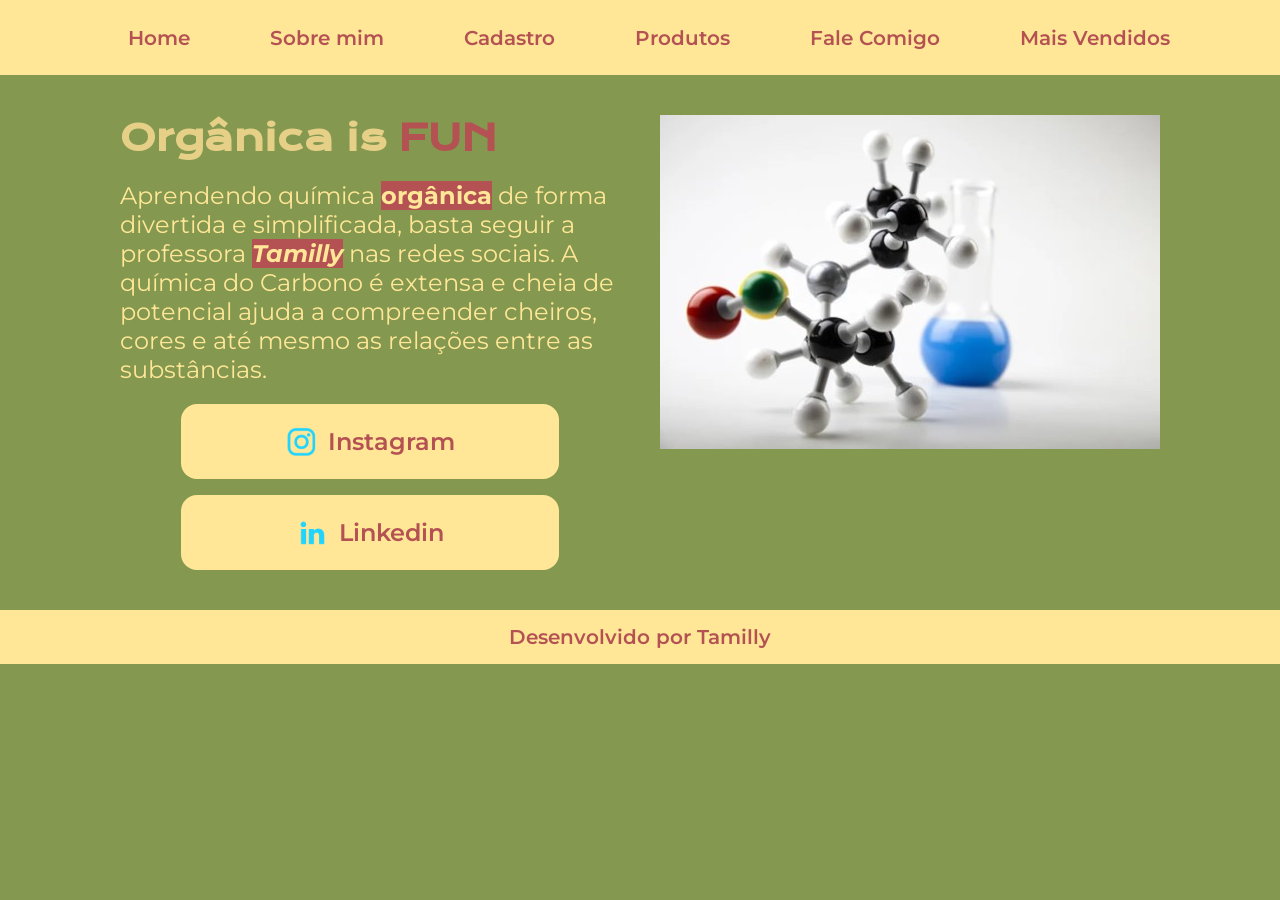
<file: index.html>
<!DOCTYPE html>
<html lang="en">
<head>
    <meta charset="UTF-8">
    <meta name="viewport" content="width=device-width, initial-scale=1.0">
    <title>Minha Página Pessoal</title>
    <link rel="stylesheet" href="style.css">
</head>
<body>
<header>
    <section class="cabecalho">
        <nav class="cabecalho_menu">
            <a class="cabecalho_menu_link" href="/index.html">Home   </a>
            <a class="cabecalho_menu_link" href="/Pages/sobremim.html">Sobre mim     </a>
            <a class="cabecalho_menu_link" href="/Pages/Cadastro.html">Cadastro    </a>
            <a class="cabecalho_menu_link" href="/Pages/produtos.html">Produtos    </a>
            <a class="cabecalho_menu_link" href="/Pages/falecomigo.html">Fale Comigo   </a>
            <a class="cabecalho_menu_link" href="/Pages/maisvendidos.html">Mais Vendidos  </a>
        </nav>
        </section>
    
</header>
    <main class="apresentacao">

    <section class="apresentacao_conteudo">

            <h1 class="apresentacao_conteudo_titulo">Orgânica is <strong class="titulo_destaque">FUN</strong></h1>
            
            <p class="apresentacao_conteudo_texto">Aprendendo química <strong class="texto_destaque">orgânica</strong> de forma divertida e simplificada, 
            basta seguir a professora <strong class="texto_destaque"><i>Tamilly</i></strong> nas redes sociais. A química do Carbono é extensa e cheia de potencial
            ajuda a compreender cheiros, cores e até mesmo as relações entre as substâncias. </p>
                        
            <div class="apresentacao_links"> 
            <a class="apresentacao_links_link" href="https://www.instagram.com/tamillyoliveira">  
              <img src="Assets/instagram.png">  
              Instagram
            </a>
            <a class="apresentacao_links_link" href="https://www.linkedin.com/tamillyoliveira">  
                <img src="Assets/linkedin.png">
                Linkedin
            </a>


            </div>

        </section>
        <section class="apresentacao_imagem">
            <img src="Imagens/imagem.jpg" alt="foto de um anel aromatico"> 
        </section>
    </main>

<footer>
    <section class="rodape">
        Desenvolvido por Tamilly
    </section>
</footer>


<!-- para comentários ctrl+; -->
 <!-- SECTION N FAZ DENTRO DE SECTION, MAS DIV FAZ DENTRO DE DIV -->

</body>
</html>
</file>
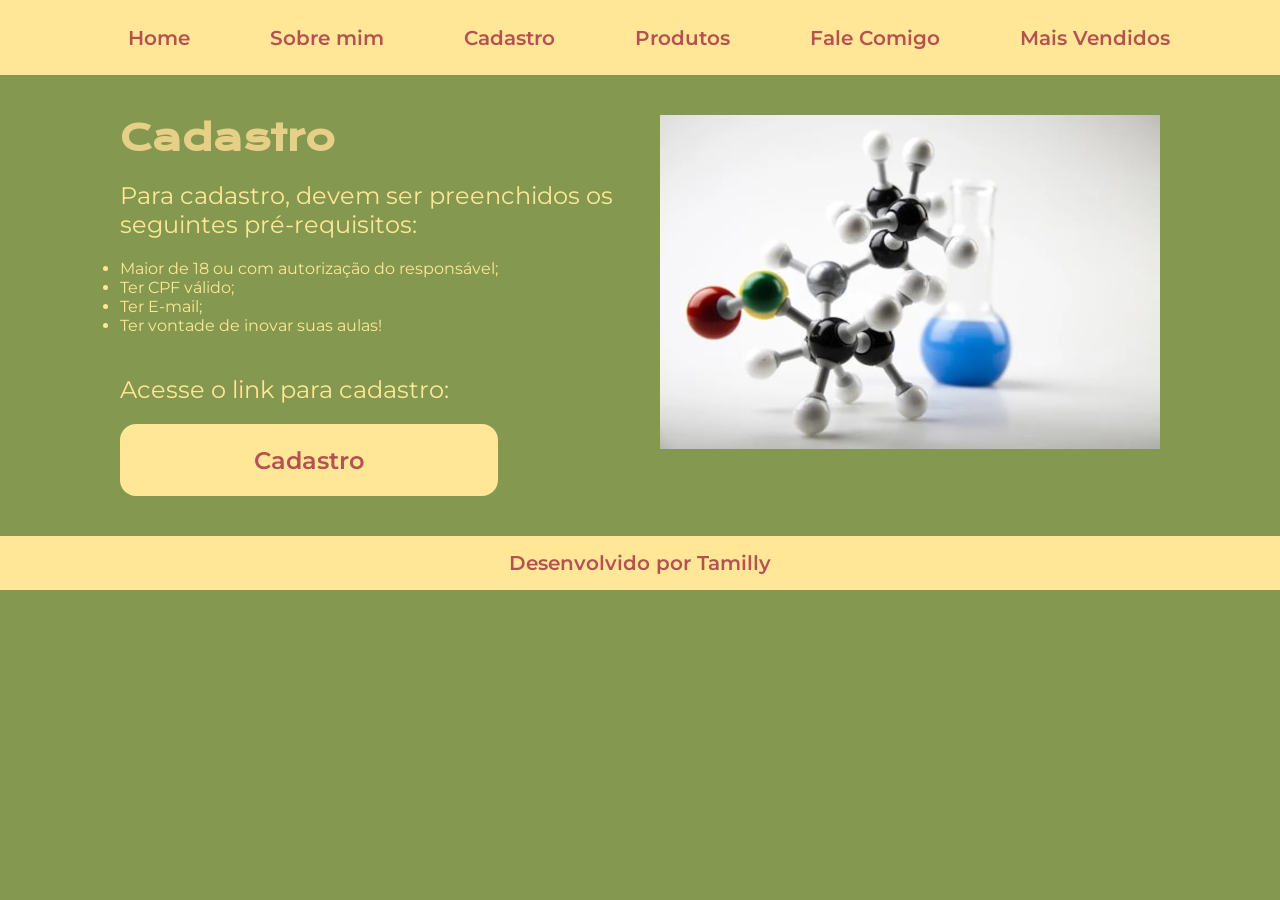
<file: Cadastro.html>
<!DOCTYPE html>
<html lang="en">
<head>
    <meta charset="UTF-8">
    <meta name="viewport" content="width=device-width, initial-scale=1.0">
    <title>Minha Página Pessoal</title>
    <link rel="stylesheet" href="style.css">
</head>
<body>
<header>
    <section class="cabecalho">
        <nav class="cabecalho_menu">
            <a class="cabecalho_menu_link" href="index.html">Home   </a>
            <a class="cabecalho_menu_link" href="sobremim.html">Sobre mim     </a>
            <a class="cabecalho_menu_link" href="cadastro.html">Cadastro    </a>
            <a class="cabecalho_menu_link" href="produtos.html">Produtos    </a>
            <a class="cabecalho_menu_link" href="falecomigo.html">Fale Comigo   </a>
            <a class="cabecalho_menu_link" href="maisvendidos.html">Mais Vendidos  </a>
        </nav>
        </section>
    
</header>
    <main class="apresentacao">

<section class="apresentacao_conteudo">

<h1 class="apresentacao_conteudo_titulo">Cadastro</h1>

<p class="apresentacao_conteudo_texto">Para cadastro, devem ser preenchidos os seguintes pré-requisitos:
<ul>
<li>Maior de 18 ou com autorização do responsável;</li>
<li>Ter CPF válido;</li>
<li>Ter E-mail;</li>
<li>Ter vontade de inovar suas aulas! </li>
</ul>
</p>
<p class="apresentacao_conteudo_texto">Acesse o link para cadastro:</p>
<a class="apresentacao_links_link" href="formulario.html"> Cadastro  </a>
</section>
<section class="apresentacao_imagem">
<img src="Imagens/imagem.jpg" alt="foto de um anel aromatico"> 
    
</section>
    </main>

<footer>
    <section class="rodape">
        Desenvolvido por Tamilly
    </section>
</footer>

<!-- para comentários ctrl+; -->
 <!-- SECTION N FAZ DENTRO DE SECTION, MAS DIV FAZ DENTRO DE DIV -->

</body>
</html>
</file>
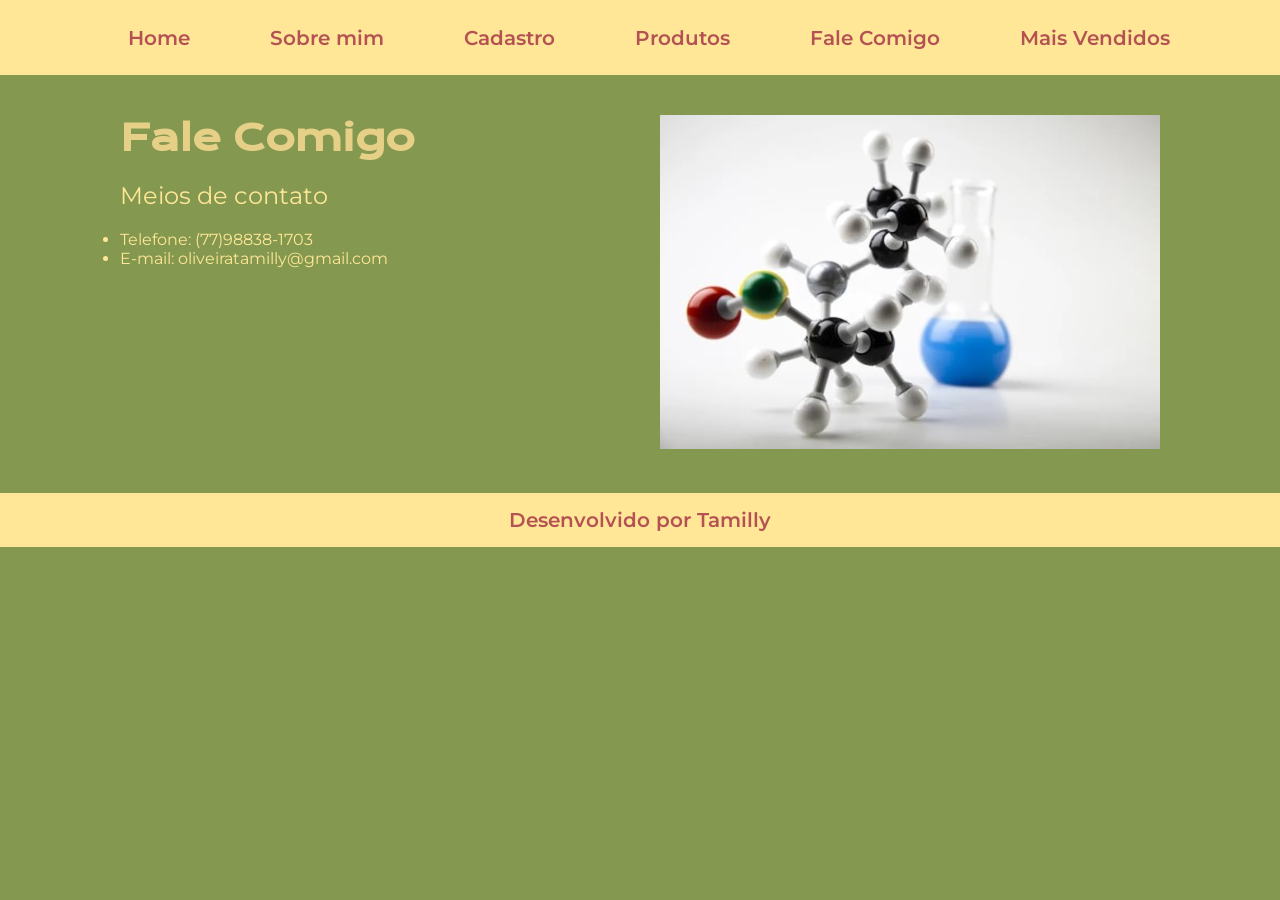
<file: falecomigo.html>
<!DOCTYPE html>
<html lang="en">
<head>
    <meta charset="UTF-8">
    <meta name="viewport" content="width=device-width, initial-scale=1.0">
    <title>Minha Página Pessoal</title>
    <link rel="stylesheet" href="style.css">
</head>
<body>
<header>
    <section class="cabecalho">
        <nav class="cabecalho_menu">
            <a class="cabecalho_menu_link" href="index.html">Home   </a>
            <a class="cabecalho_menu_link" href="sobremim.html">Sobre mim     </a>
            <a class="cabecalho_menu_link" href="cadastro.html">Cadastro    </a>
            <a class="cabecalho_menu_link" href="produtos.html">Produtos    </a>
            <a class="cabecalho_menu_link" href="falecomigo.html">Fale Comigo   </a>
            <a class="cabecalho_menu_link" href="maisvendidos.html">Mais Vendidos  </a>
        </nav>
        </section>
</header>
    <main class="apresentacao">

    <section class="apresentacao_conteudo">

            <h1 class="apresentacao_conteudo_titulo">Fale Comigo</h1>
            
            <p class="apresentacao_conteudo_texto">Meios de contato </p>
            <ul>
                <li>Telefone: (77)98838-1703</li>
                <li>E-mail: oliveiratamilly@gmail.com</li>
            </ul>
    
    
        </section>
        <section class="apresentacao_imagem">
            <img src="Imagens/imagem.jpg" alt="foto de um anel aromatico"> 
        </section>
    </main>

<footer>
    <section class="rodape">
        Desenvolvido por Tamilly
    </section>
</footer>

<!-- para comentários ctrl+; -->
 <!-- SECTION N FAZ DENTRO DE SECTION, MAS DIV FAZ DENTRO DE DIV -->

</body>
</html>
</file>
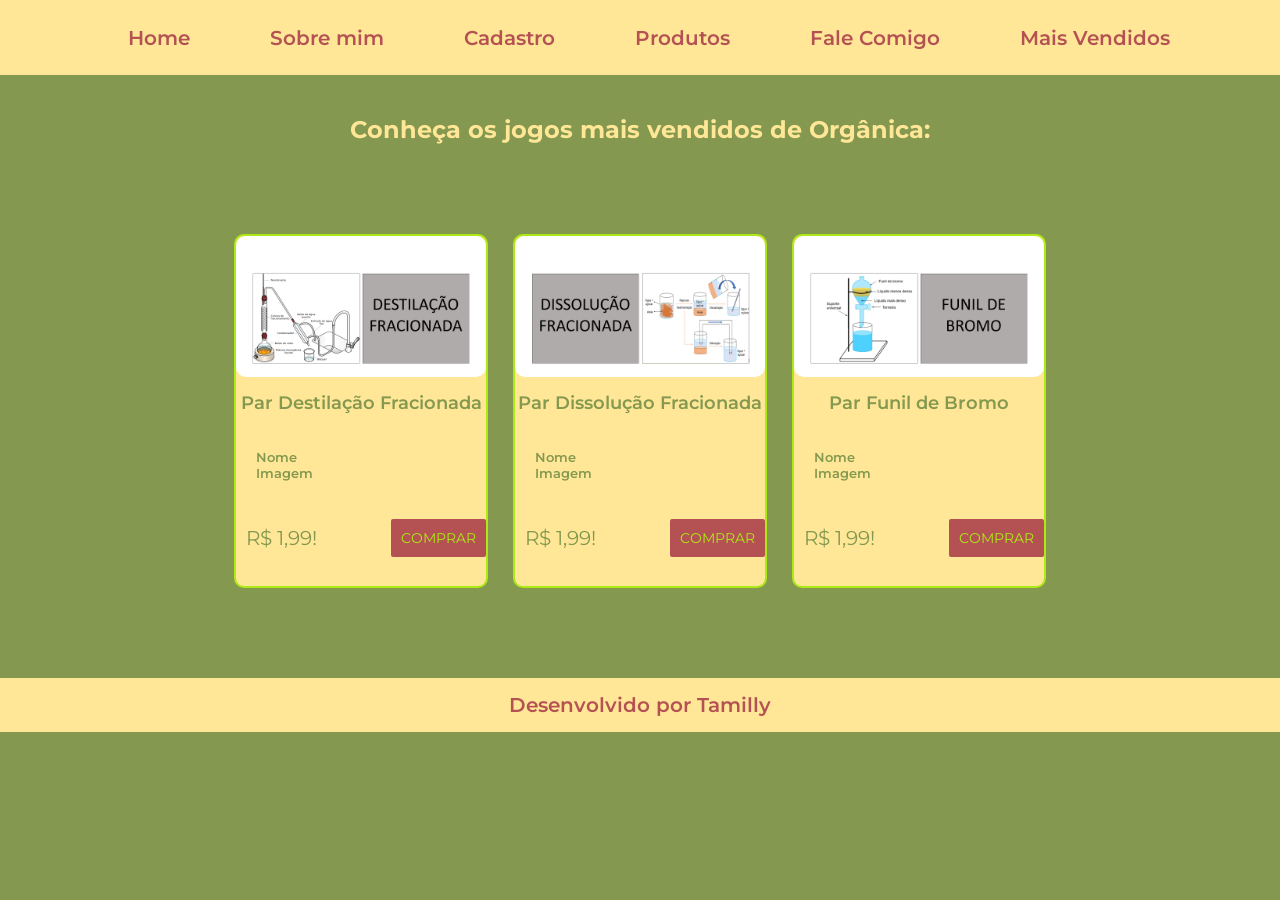
<file: maisvendidos.html>
<!DOCTYPE html>
<html lang="en">
<head>
    <meta charset="UTF-8">
    <meta name="viewport" content="width=device-width, initial-scale=1.0">
    <title>Minha Página Pessoal</title>
    <link rel="stylesheet" href="style.css">
</head>
<body>
<header>
    <section class="cabecalho">
        <nav class="cabecalho_menu">
            <a class="cabecalho_menu_link" href="index.html">Home   </a>
            <a class="cabecalho_menu_link" href="sobremim.html">Sobre mim     </a>
            <a class="cabecalho_menu_link" href="cadastro.html">Cadastro    </a>
            <a class="cabecalho_menu_link" href="produtos.html">Produtos    </a>
            <a class="cabecalho_menu_link" href="falecomigo.html">Fale Comigo   </a>
            <a class="cabecalho_menu_link" href="maisvendidos.html">Mais Vendidos  </a>
        </nav>
        </section>
</header>
    <main class="produtos">
<h1 class="produtos_titulo"> Conheça os jogos mais vendidos de Orgânica: </h1>

<div class="produtos_apresentacao">
    
    <section class="produto_par_maisvendidos"> 
    <img class="produtos_imagens" src="Imagens/Par (1).JPG" alt="Par4"> 
    <p class="produtos_texto_maisvendidos"> Par Destilação Fracionada         </p>
    <p class="produtos_lista_maisvendidos">Nome Imagem
</p>
    <div class="precoproduto">
    <p class="precoproduto_texto">R$ 1,99!</p>
    <p class="precoproduto_botao">COMPRAR</p> 
 </div>
</section>

    <section class="produto_par_maisvendidos"> 
    <img class="produtos_imagens" src="Imagens/Par (2).JPG" alt="Par4"> 
    <p class="produtos_texto_maisvendidos"> Par Dissolução Fracionada         </p>
    <p class="produtos_lista_maisvendidos">Nome Imagem
</p>
    <div class="precoproduto">
    <p class="precoproduto_texto">R$ 1,99!</p>
    <p class="precoproduto_botao">COMPRAR</p> 
 </div>
</section>

    <section class="produto_par_maisvendidos"> 
    <img class="produtos_imagens" src="Imagens/Par (3).JPG" alt="Par4"> 
    <p class="produtos_texto_maisvendidos"> Par Funil de Bromo         </p>
    <p class="produtos_lista_maisvendidos">Nome Imagem
</p>
    <div class="precoproduto">
    <p class="precoproduto_texto">R$ 1,99!</p>
    <p class="precoproduto_botao">COMPRAR</p> 
 </div>
</section>

    </div>
    </main>

<footer>
    <section class="rodape">
        Desenvolvido por Tamilly
    </section>
</footer>

<!-- para comentários ctrl+; -->
 <!-- SECTION N FAZ DENTRO DE SECTION, MAS DIV FAZ DENTRO DE DIV -->

</body>
</html>
</file>
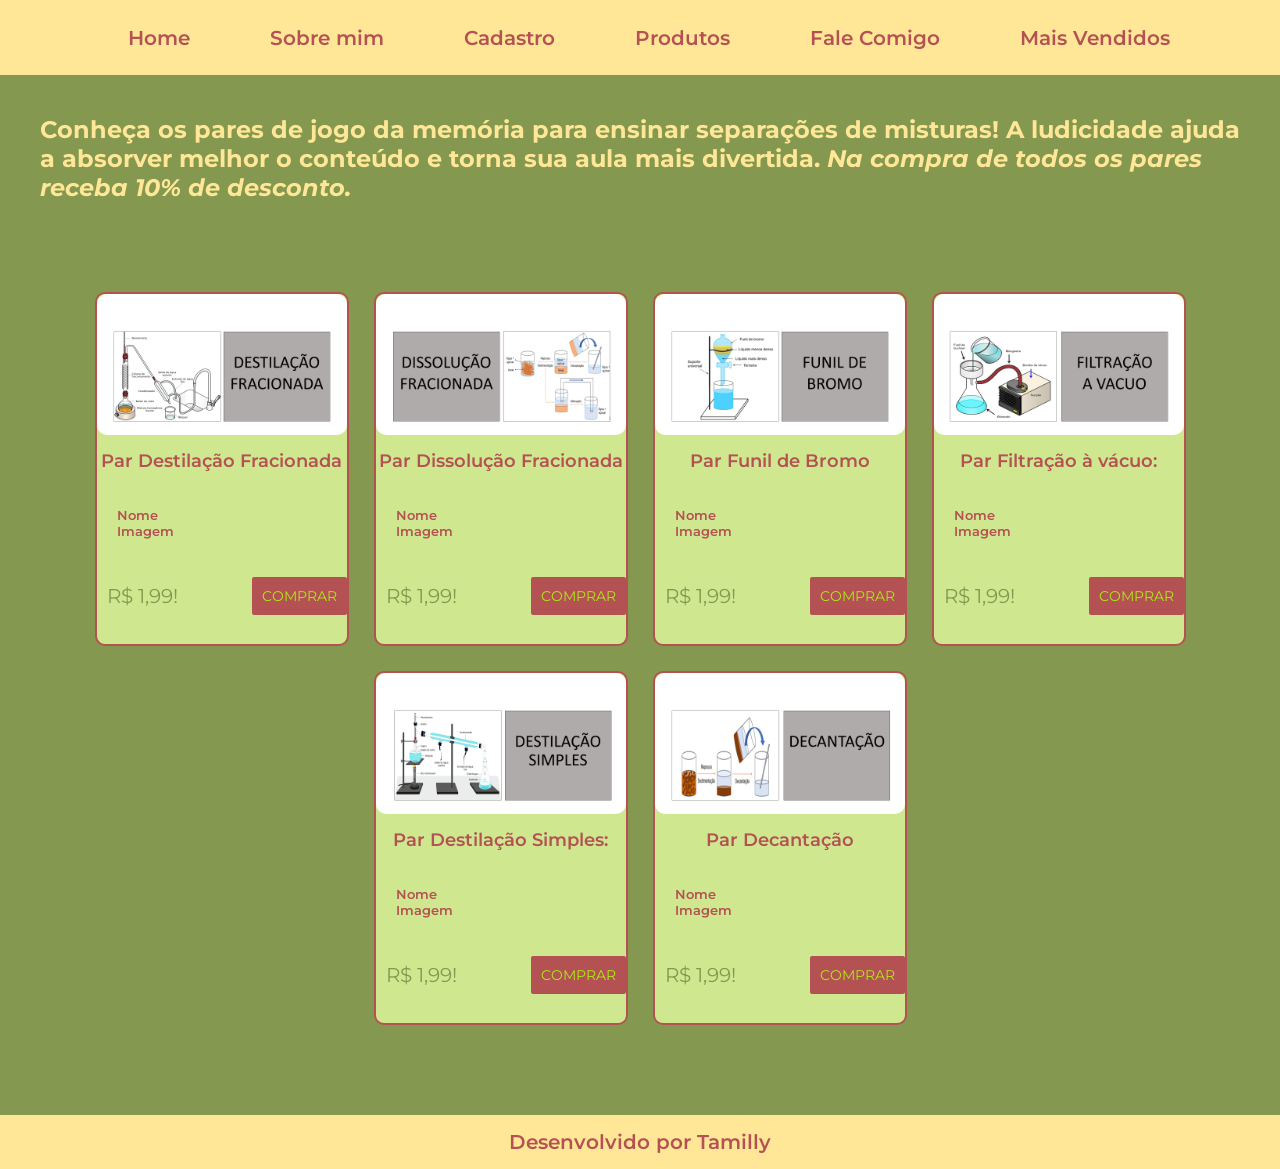
<file: produtos.html>
<!DOCTYPE html>
<html lang="en">
<head>
    <meta charset="UTF-8">
    <meta name="viewport" content="width=device-width, initial-scale=1.0">
    <title>Minha Página Pessoal</title>
    <link rel="stylesheet" href="style.css">
</head>
<body>
<header>
    <section class="cabecalho">
        <nav class="cabecalho_menu">
            <a class="cabecalho_menu_link" href="index.html">Home   </a>
            <a class="cabecalho_menu_link" href="sobremim.html">Sobre mim     </a>
            <a class="cabecalho_menu_link" href="cadastro.html">Cadastro    </a>
            <a class="cabecalho_menu_link" href="produtos.html">Produtos    </a>
            <a class="cabecalho_menu_link" href="falecomigo.html">Fale Comigo   </a>
            <a class="cabecalho_menu_link" href="maisvendidos.html">Mais Vendidos  </a>
        </nav>
        </section>
    
</header>
    <main class="produtos">
<h1 class="produtos_titulo"> Conheça os pares de jogo da memória para ensinar separações de misturas! 
    A ludicidade ajuda a absorver melhor o conteúdo e torna sua aula mais divertida. <i>Na compra de todos os pares receba 10% de desconto.</i>
</h1>
<div class="produtos_apresentacao">
    
    <section class="produto_par"> 
    <img class="produtos_imagens" src="Imagens/Par (1).JPG" alt="Par4"> 
    <p class="produtos_texto"> Par Destilação Fracionada         </p>
    <p class="produtos_lista">Nome Imagem
</p>
    <div class="precoproduto">
    <p class="precoproduto_texto">R$ 1,99!</p>
    <p class="precoproduto_botao">COMPRAR</p> 
 </div>
</section>

    <section class="produto_par"> 
    <img class="produtos_imagens" src="Imagens/Par (2).JPG" alt="Par4"> 
    <p class="produtos_texto"> Par Dissolução Fracionada         </p>
    <p class="produtos_lista">Nome Imagem
</p>
    <div class="precoproduto">
    <p class="precoproduto_texto">R$ 1,99!</p>
    <p class="precoproduto_botao">COMPRAR</p> 
 </div>
</section>

    <section class="produto_par"> 
    <img class="produtos_imagens" src="Imagens/Par (3).JPG" alt="Par4"> 
    <p class="produtos_texto"> Par Funil de Bromo         </p>
    <p class="produtos_lista">Nome Imagem
</p>
    <div class="precoproduto">
    <p class="precoproduto_texto">R$ 1,99!</p>
    <p class="precoproduto_botao">COMPRAR</p> 
 </div>
</section>

<section class="produto_par"> 
    <img class="produtos_imagens" src="Imagens/Par (4).JPG" alt="Par4"> 
    <p class="produtos_texto"> Par Filtração à vácuo:         </p>
    <p class="produtos_lista">Nome Imagem
    </p>
    <div class="precoproduto">
    <p class="precoproduto_texto">R$ 1,99!</p>
    <p class="precoproduto_botao">COMPRAR</p> 
</div>
</section>

<section class="produto_par"> 
    <img class="produtos_imagens" src="Imagens/Par (5).JPG" alt="Par4"> 
    <p class="produtos_texto"> Par Destilação Simples:         </p>
    <p class="produtos_lista">Nome Imagem
    </p>
    <div class="precoproduto">
    <p class="precoproduto_texto">R$ 1,99!</p>
    <p class="precoproduto_botao">COMPRAR</p> 
</div>
</section>

<section class="produto_par"> 
    <img class="produtos_imagens" src="Imagens/Par (6).JPG" alt="Par4"> 
    <p class="produtos_texto"> Par Decantação         </p>
    <p class="produtos_lista">Nome Imagem
    </p>
    <div class="precoproduto">
    <p class="precoproduto_texto">R$ 1,99!</p>
    <p class="precoproduto_botao">COMPRAR</p> 
</div>
</section>


</div>

    </main>

<footer>
    <section class="rodape">
        Desenvolvido por Tamilly
    </section>
</footer>

<!-- para comentários ctrl+; -->
 <!-- SECTION N FAZ DENTRO DE SECTION, MAS DIV FAZ DENTRO DE DIV -->

</body>
</html>
</file>
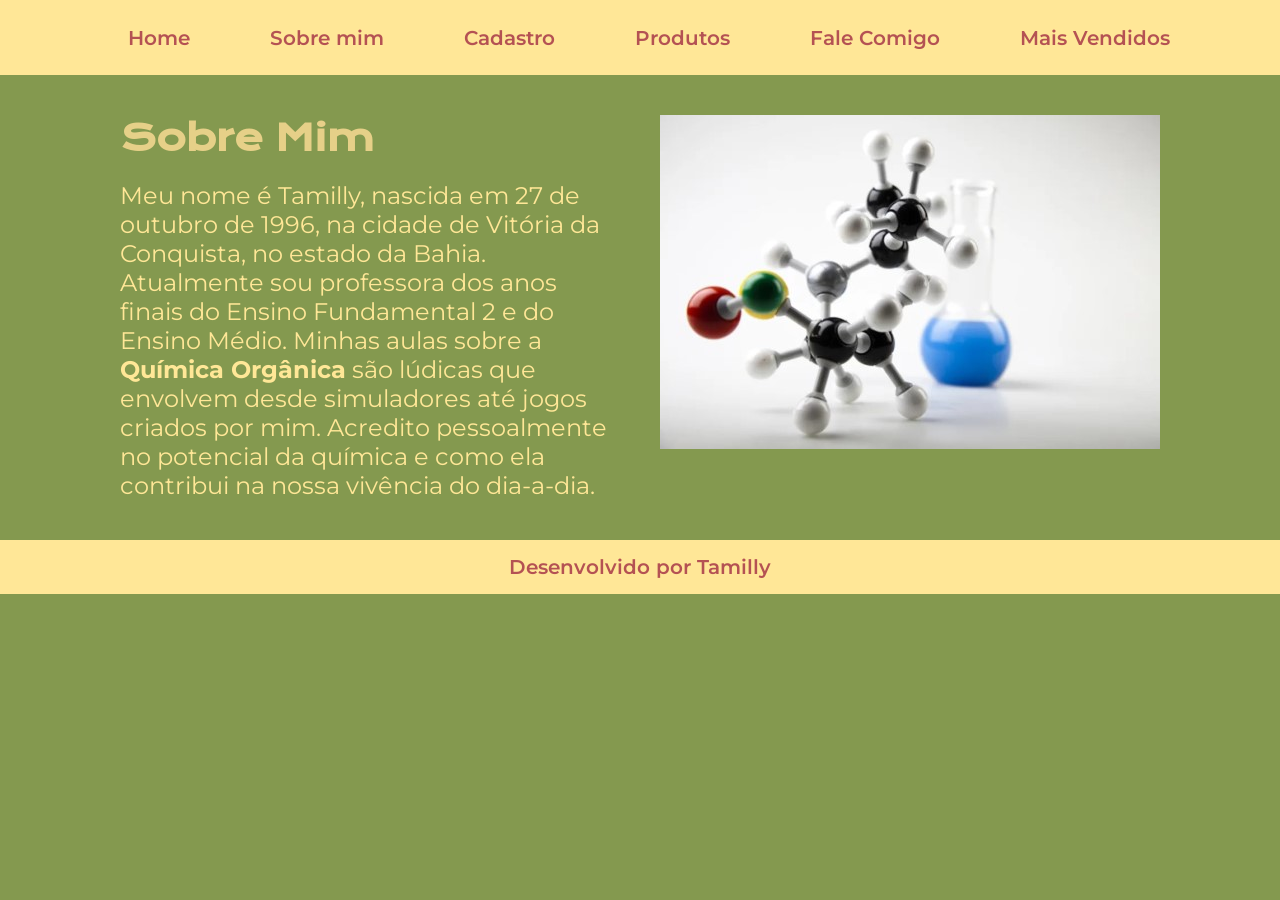
<file: sobremim.html>
<!DOCTYPE html>
<html lang="en">
<head>
    <meta charset="UTF-8">
    <meta name="viewport" content="width=device-width, initial-scale=1.0">
    <title>Minha Página Pessoal</title>
    <link rel="stylesheet" href="style.css">
</head>
<body>
<header>
    <section class="cabecalho">
        <nav class="cabecalho_menu">
            <a class="cabecalho_menu_link" href="index.html">Home   </a>
            <a class="cabecalho_menu_link" href="sobremim.html">Sobre mim     </a>
            <a class="cabecalho_menu_link" href="cadastro.html">Cadastro    </a>
            <a class="cabecalho_menu_link" href="produtos.html">Produtos    </a>
            <a class="cabecalho_menu_link" href="falecomigo.html">Fale Comigo   </a>
            <a class="cabecalho_menu_link" href="maisvendidos.html">Mais Vendidos  </a>
        </nav>
        </section>
</header>
    <main class="apresentacao">

    <section class="apresentacao_conteudo">

            <h1 class="apresentacao_conteudo_titulo">Sobre Mim</h1>
            
            <p class="apresentacao_conteudo_texto">Meu nome é Tamilly, nascida em 27 de outubro de 1996, na cidade 
 de Vitória da Conquista, no estado da Bahia. Atualmente sou professora dos anos finais do Ensino Fundamental 2 
 e do Ensino Médio. Minhas aulas sobre a <B>Química Orgânica</B> são lúdicas que envolvem desde simuladores até jogos
 criados por mim. Acredito pessoalmente no potencial da química e como ela contribui na nossa vivência do dia-a-dia. </p>
    
    
        </section>
        <section class="apresentacao_imagem">
            <img src="Imagens/imagem.jpg" alt="foto de um anel aromatico"> 
        </section>
    </main>

<footer>
    <section class="rodape">
        Desenvolvido por Tamilly
    </section>
</footer>

<!-- para comentários ctrl+; -->
 <!-- SECTION N FAZ DENTRO DE SECTION, MAS DIV FAZ DENTRO DE DIV -->

</body>
</html>
</file>
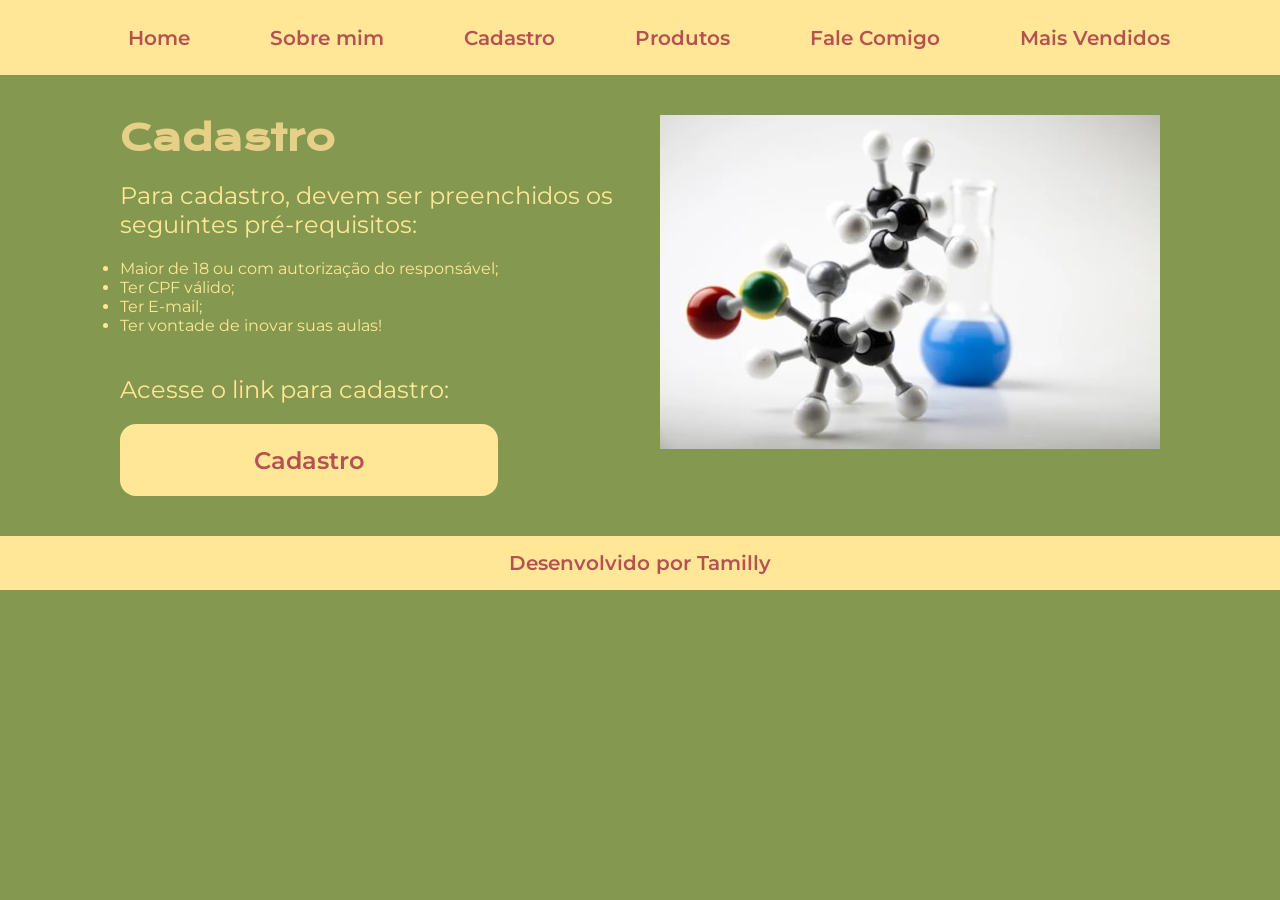
<file: Pages/Cadastro.html>
<!DOCTYPE html>
<html lang="en">
<head>
    <meta charset="UTF-8">
    <meta name="viewport" content="width=device-width, initial-scale=1.0">
    <title>Minha Página Pessoal</title>
    <link rel="stylesheet" href="/style.css">
</head>
<body>
<header>
    <section class="cabecalho">
        <nav class="cabecalho_menu">
            <a class="cabecalho_menu_link" href="/index.html">Home   </a>
            <a class="cabecalho_menu_link" href="/Pages/sobremim.html">Sobre mim     </a>
            <a class="cabecalho_menu_link" href="/Pages/Cadastro.html">Cadastro    </a>
            <a class="cabecalho_menu_link" href="/Pages/produtos.html">Produtos    </a>
            <a class="cabecalho_menu_link" href="/Pages/falecomigo.html">Fale Comigo   </a>
            <a class="cabecalho_menu_link" href="/Pages/maisvendidos.html">Mais Vendidos  </a>
        </nav>
        </section>
    
</header>
    <main class="apresentacao">

<section class="apresentacao_conteudo">

<h1 class="apresentacao_conteudo_titulo">Cadastro</h1>

<p class="apresentacao_conteudo_texto">Para cadastro, devem ser preenchidos os seguintes pré-requisitos:
<ul>
<li>Maior de 18 ou com autorização do responsável;</li>
<li>Ter CPF válido;</li>
<li>Ter E-mail;</li>
<li>Ter vontade de inovar suas aulas! </li>
</ul>
</p>
<p class="apresentacao_conteudo_texto">Acesse o link para cadastro:</p>
<a class="apresentacao_links_link" href="formulario.html"> Cadastro  </a>
</section>
<section class="apresentacao_imagem">
<img src="/Imagens/imagem.jpg" alt="foto de um anel aromatico"> 
    
</section>
    </main>

<footer>
    <section class="rodape">
        Desenvolvido por Tamilly
    </section>
</footer>

<!-- para comentários ctrl+; -->
 <!-- SECTION N FAZ DENTRO DE SECTION, MAS DIV FAZ DENTRO DE DIV -->

</body>
</html>
</file>
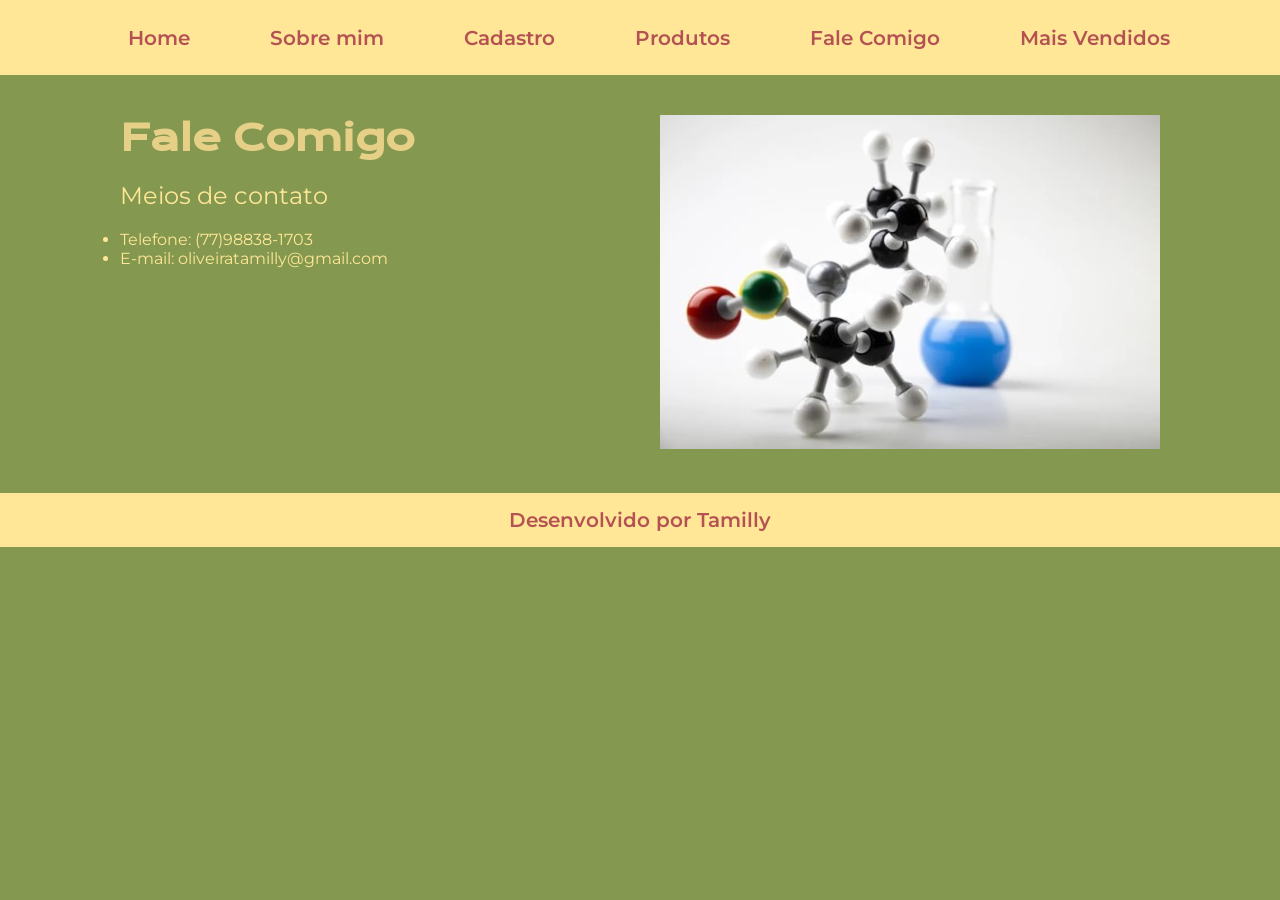
<file: Pages/falecomigo.html>
<!DOCTYPE html>
<html lang="en">
<head>
    <meta charset="UTF-8">
    <meta name="viewport" content="width=device-width, initial-scale=1.0">
    <title>Minha Página Pessoal</title>
    <link rel="stylesheet" href="/style.css">
</head>
<body>
<header>
    <section class="cabecalho">
        <nav class="cabecalho_menu">
            <a class="cabecalho_menu_link" href="/index.html">Home   </a>
            <a class="cabecalho_menu_link" href="/Pages/sobremim.html">Sobre mim     </a>
            <a class="cabecalho_menu_link" href="/Pages/Cadastro.html">Cadastro    </a>
            <a class="cabecalho_menu_link" href="/Pages/produtos.html">Produtos    </a>
            <a class="cabecalho_menu_link" href="/Pages/falecomigo.html">Fale Comigo   </a>
            <a class="cabecalho_menu_link" href="/Pages/maisvendidos.html">Mais Vendidos  </a>
        </nav>
        </section>
</header>
    <main class="apresentacao">

    <section class="apresentacao_conteudo">

            <h1 class="apresentacao_conteudo_titulo">Fale Comigo</h1>
            
            <p class="apresentacao_conteudo_texto">Meios de contato </p>
            <ul>
                <li>Telefone: (77)98838-1703</li>
                <li>E-mail: oliveiratamilly@gmail.com</li>
            </ul>
    
    
        </section>
        <section class="apresentacao_imagem">
            <img src="/Imagens/imagem.jpg" alt="foto de um anel aromatico"> 
        </section>
    </main>

<footer>
    <section class="rodape">
        Desenvolvido por Tamilly
    </section>
</footer>

<!-- para comentários ctrl+; -->
 <!-- SECTION N FAZ DENTRO DE SECTION, MAS DIV FAZ DENTRO DE DIV -->

</body>
</html>
</file>
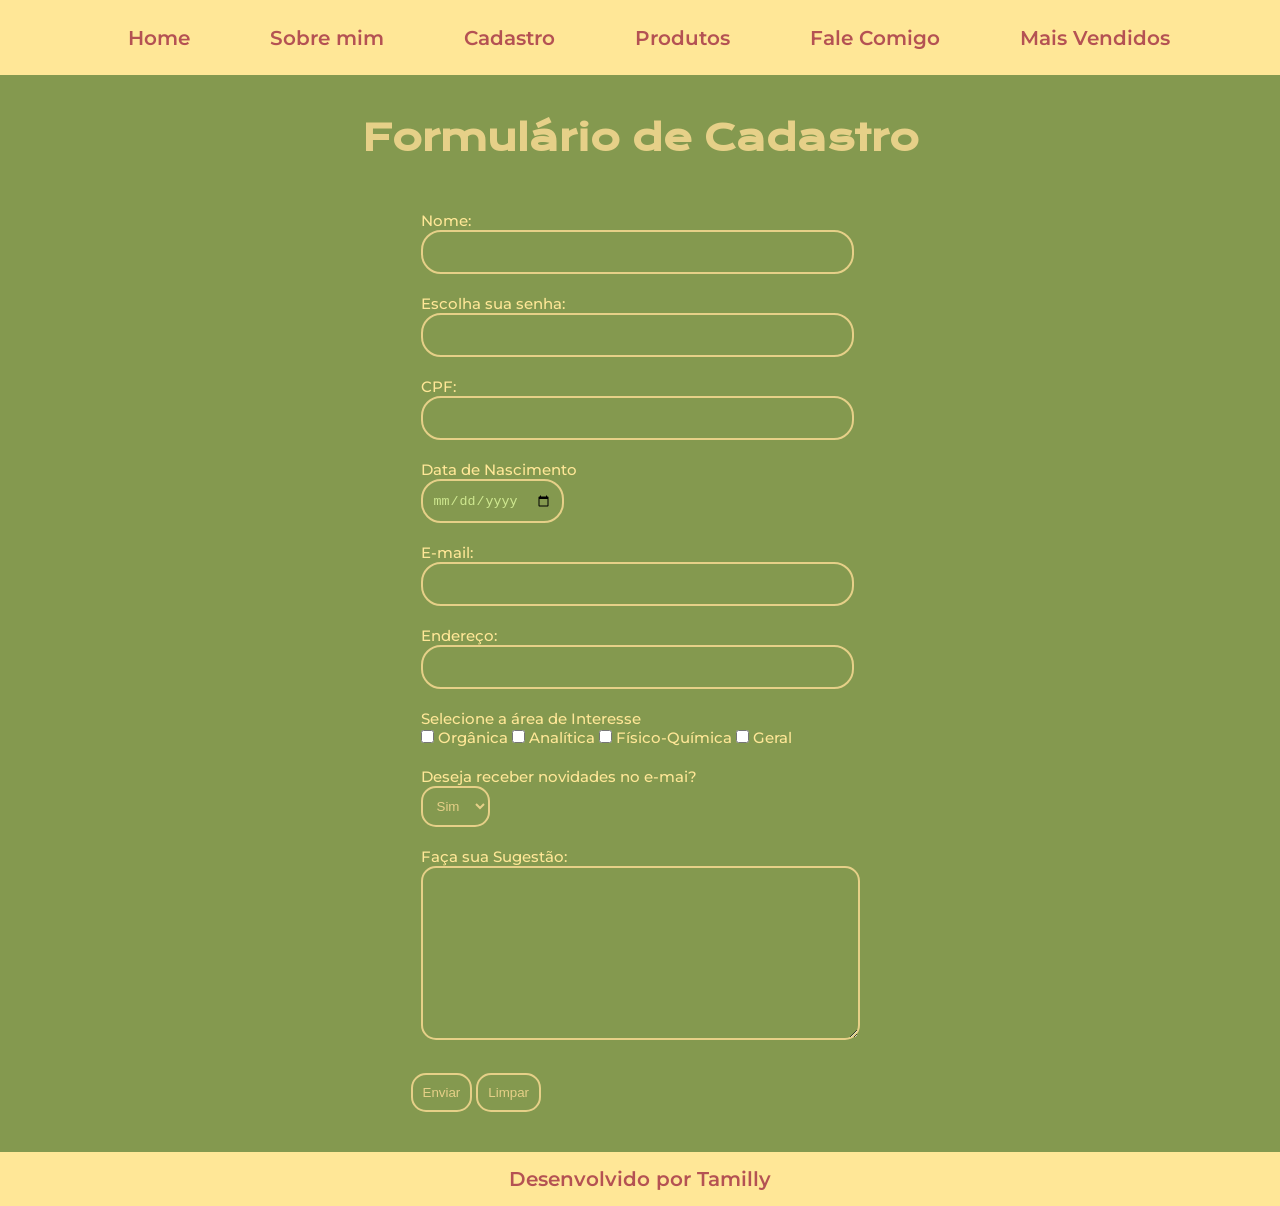
<file: Pages/formulario.html>
<!DOCTYPE html>
<html lang="en">
<head>
    <meta charset="UTF-8">
    <meta name="viewport" content="width=device-width, initial-scale=1.0">
    <title>Minha Página Pessoal</title>
    <link rel="stylesheet" href="/style.css">
</head>
<body>
<header>
    <section class="cabecalho">
        <nav class="cabecalho_menu">
            <a class="cabecalho_menu_link" href="/index.html">Home   </a>
            <a class="cabecalho_menu_link" href="/Pages/sobremim.html">Sobre mim     </a>
            <a class="cabecalho_menu_link" href="/Pages/Cadastro.html">Cadastro    </a>
            <a class="cabecalho_menu_link" href="/Pages/produtos.html">Produtos    </a>
            <a class="cabecalho_menu_link" href="/Pages/falecomigo.html">Fale Comigo   </a>
            <a class="cabecalho_menu_link" href="/Pages/maisvendidos.html">Mais Vendidos  </a>
        </nav>
        </section>
    
</header>
    <main class="formulario">
<h1 class="formulario_titulo"> Formulário de Cadastro </h1>
<div class="formulario_preencher"> 
<form action="GET">
    <fieldset class="formulario__campo"> 
    <label>Nome:</label><br>
    <input class="formulario_caixa" required type="text" name="txtNome" size="50"
    title="Digite seu nome" maxlength="50" minlength="3"> <br><span class="mensagem-erro"></span> </fieldset>

    <fieldset class="formulario__campo"> 
    <label>Escolha sua senha:</label><br>
    <input class="formulario_caixa" required type="password" name="txtSENHA" size="50"
    title="Digite sua Senha" minlength="6"><br><span class="mensagem-erro"></span>
    </fieldset>

    <fieldset class="formulario__campo"> 
    <label>CPF:</label><br>
    <input class="formulario_caixa" required type="txt" name="txtCPF" id="txtCPF" size="50"
    title="Digite seu CPF" maxlength="11" minlength="11"><br><span class="mensagem-erro"></span>
    </fieldset>

    <fieldset class="formulario__campo"> 
    <label>Data de Nascimento</label> <br>
    <input class="formulario_caixa" required type="date" name="txtDATA" maxlength="50"> <br><span class="mensagem-erro"></span>
    </fieldset>
    
    <fieldset class="formulario__campo"> 
    <label>E-mail:</label><br>
    <input class="formulario_caixa" required type="email" name="txtEmail" size="50"><br><span class="mensagem-erro"></span>
    </fieldset>

    <fieldset class="formulario__campo"> 
    <label>Endereço:</label><br>
    <input class="formulario_caixa" required type="text" name="txtEndereco" size="50"><br><span class="mensagem-erro"></span>
    </fieldset>

    <fieldset class="formulario__campo"> 
    <label>Selecione a área de Interesse</label><br>
    <input class="caixa_check" required type="checkbox" name="chkQuimica" value="org"> Orgânica
    <input class="caixa_check" required type="checkbox" name="chkQuimica" value="an"> Analítica
    <input class="caixa_check" required type="checkbox" name="chkQuimica" value="fq"> Físico-Química
    <input class="caixa_check" required type="checkbox" name="chkQuimica" value="ger"> Geral
    <br><span class="mensagem-erro"></span>
    </fieldset>
    

    <fieldset class="formulario__campo"> 
    <label>Deseja receber novidades no e-mai? </label><br>
    <select class="formulario_caixa2" required name="optSimenao">
        <option class="formulario_caixa2" value="Sim"> Sim </option>
        <option class="formulario_caixa2" value="Nao"> Não </option>
        </select><br><span class="mensagem-erro"></span>
        </fieldset>

    <fieldset class="formulario__campo"> 
    <label>Faça sua Sugestão:</label>    <br>
    <textarea class="formulario_caixa2" name="txtSUGESTAO" rows="10" cols="50"></textarea>    <br><br>
    </fieldset>

    <input class="formulario_botao" type="submit" value="Enviar">
    <input class="formulario_botao" type="reset" value="Limpar">
    <span class="mensagem-erro"></span>
    
</form>   
</div>


 </main>

<footer>
    <section class="rodape">
        Desenvolvido por Tamilly
    </section>
</footer>
<script src="/Js/script.js" type="module"></script>


</body>
</html>
</file>
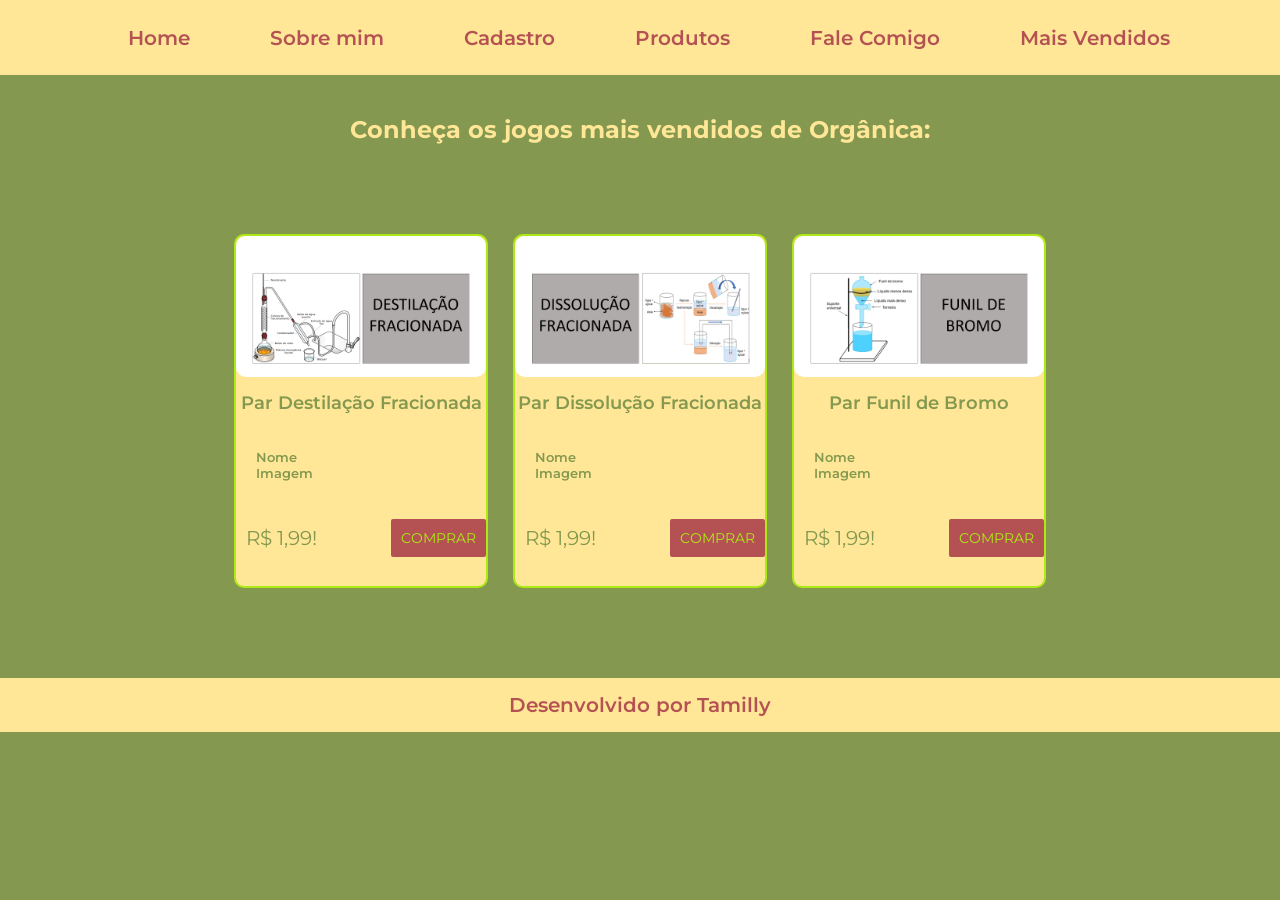
<file: Pages/maisvendidos.html>
<!DOCTYPE html>
<html lang="en">
<head>
    <meta charset="UTF-8">
    <meta name="viewport" content="width=device-width, initial-scale=1.0">
    <title>Minha Página Pessoal</title>
    <link rel="stylesheet" href="/style.css">
</head>
<body>
<header>
    <section class="cabecalho">
        <nav class="cabecalho_menu">
            <a class="cabecalho_menu_link" href="/index.html">Home   </a>
            <a class="cabecalho_menu_link" href="/Pages/sobremim.html">Sobre mim     </a>
            <a class="cabecalho_menu_link" href="/Pages/Cadastro.html">Cadastro    </a>
            <a class="cabecalho_menu_link" href="/Pages/produtos.html">Produtos    </a>
            <a class="cabecalho_menu_link" href="/Pages/falecomigo.html">Fale Comigo   </a>
            <a class="cabecalho_menu_link" href="/Pages/maisvendidos.html">Mais Vendidos  </a>
        </nav>
        </section>
</header>
    <main class="produtos">
<h1 class="produtos_titulo"> Conheça os jogos mais vendidos de Orgânica: </h1>

<div class="produtos_apresentacao">
    
    <section class="produto_par_maisvendidos"> 
    <img class="produtos_imagens" src="/Imagens/Par (1).JPG" alt="Par4"> 
    <p class="produtos_texto_maisvendidos"> Par Destilação Fracionada         </p>
    <p class="produtos_lista_maisvendidos">Nome Imagem
</p>
    <div class="precoproduto">
    <p class="precoproduto_texto">R$ 1,99!</p>
    <p class="precoproduto_botao">COMPRAR</p> 
 </div>
</section>

    <section class="produto_par_maisvendidos"> 
    <img class="produtos_imagens" src="/Imagens/Par (2).JPG" alt="Par4"> 
    <p class="produtos_texto_maisvendidos"> Par Dissolução Fracionada         </p>
    <p class="produtos_lista_maisvendidos">Nome Imagem
</p>
    <div class="precoproduto">
    <p class="precoproduto_texto">R$ 1,99!</p>
    <p class="precoproduto_botao">COMPRAR</p> 
 </div>
</section>

    <section class="produto_par_maisvendidos"> 
    <img class="produtos_imagens" src="/Imagens/Par (3).JPG" alt="Par4"> 
    <p class="produtos_texto_maisvendidos"> Par Funil de Bromo         </p>
    <p class="produtos_lista_maisvendidos">Nome Imagem
</p>
    <div class="precoproduto">
    <p class="precoproduto_texto">R$ 1,99!</p>
    <p class="precoproduto_botao">COMPRAR</p> 
 </div>
</section>

    </div>
    </main>

<footer>
    <section class="rodape">
        Desenvolvido por Tamilly
    </section>
</footer>

<!-- para comentários ctrl+; -->
 <!-- SECTION N FAZ DENTRO DE SECTION, MAS DIV FAZ DENTRO DE DIV -->

</body>
</html>
</file>
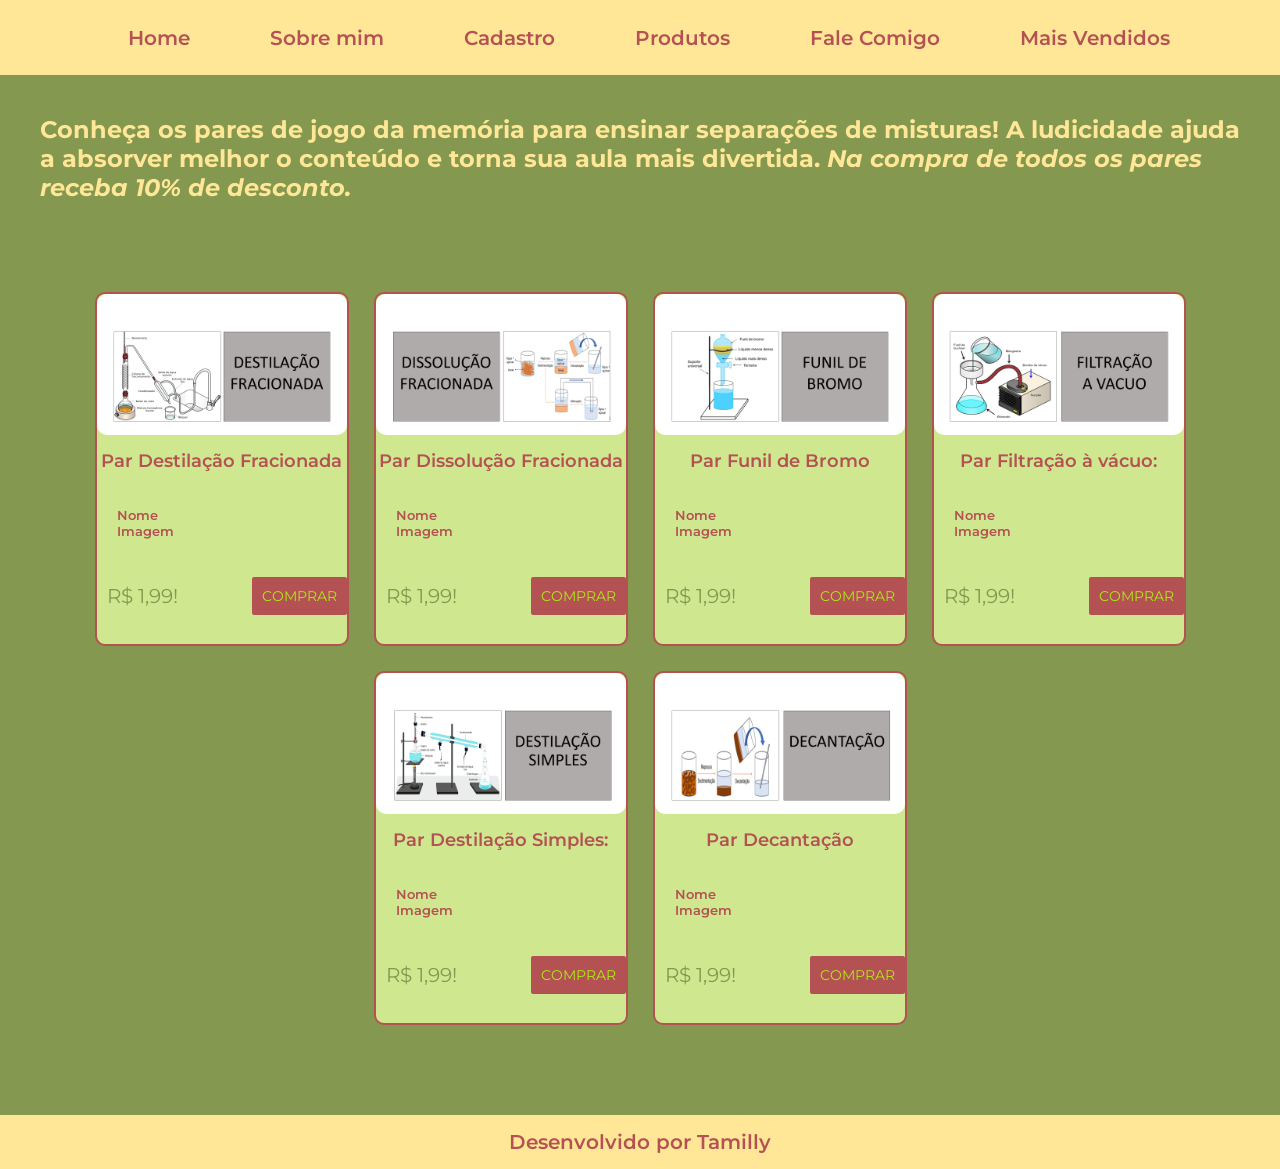
<file: Pages/produtos.html>
<!DOCTYPE html>
<html lang="en">
<head>
    <meta charset="UTF-8">
    <meta name="viewport" content="width=device-width, initial-scale=1.0">
    <title>Minha Página Pessoal</title>
    <link rel="stylesheet" href="/style.css">
</head>
<body>
<header>
    <section class="cabecalho">
        <nav class="cabecalho_menu">
            <a class="cabecalho_menu_link" href="/index.html">Home   </a>
            <a class="cabecalho_menu_link" href="/Pages/sobremim.html">Sobre mim     </a>
            <a class="cabecalho_menu_link" href="/Pages/Cadastro.html">Cadastro    </a>
            <a class="cabecalho_menu_link" href="/Pages/produtos.html">Produtos    </a>
            <a class="cabecalho_menu_link" href="/Pages/falecomigo.html">Fale Comigo   </a>
            <a class="cabecalho_menu_link" href="/Pages/maisvendidos.html">Mais Vendidos  </a>
        </nav>
        </section>
    
</header>
    <main class="produtos">
<h1 class="produtos_titulo"> Conheça os pares de jogo da memória para ensinar separações de misturas! 
    A ludicidade ajuda a absorver melhor o conteúdo e torna sua aula mais divertida. <i>Na compra de todos os pares receba 10% de desconto.</i>
</h1>
<div class="produtos_apresentacao">
    
    <section class="produto_par"> 
    <img class="produtos_imagens" src="/Imagens/Par (1).JPG" alt="Par4"> 
    <p class="produtos_texto"> Par Destilação Fracionada         </p>
    <p class="produtos_lista">Nome Imagem
</p>
    <div class="precoproduto">
    <p class="precoproduto_texto">R$ 1,99!</p>
    <p class="precoproduto_botao">COMPRAR</p> 
 </div>
</section>

    <section class="produto_par"> 
    <img class="produtos_imagens" src="/Imagens/Par (2).JPG" alt="Par4"> 
    <p class="produtos_texto"> Par Dissolução Fracionada         </p>
    <p class="produtos_lista">Nome Imagem
</p>
    <div class="precoproduto">
    <p class="precoproduto_texto">R$ 1,99!</p>
    <p class="precoproduto_botao">COMPRAR</p> 
 </div>
</section>

    <section class="produto_par"> 
    <img class="produtos_imagens" src="/Imagens/Par (3).JPG" alt="Par4"> 
    <p class="produtos_texto"> Par Funil de Bromo         </p>
    <p class="produtos_lista">Nome Imagem
</p>
    <div class="precoproduto">
    <p class="precoproduto_texto">R$ 1,99!</p>
    <p class="precoproduto_botao">COMPRAR</p> 
 </div>
</section>

<section class="produto_par"> 
    <img class="produtos_imagens" src="/Imagens/Par (4).JPG" alt="Par4"> 
    <p class="produtos_texto"> Par Filtração à vácuo:         </p>
    <p class="produtos_lista">Nome Imagem
    </p>
    <div class="precoproduto">
    <p class="precoproduto_texto">R$ 1,99!</p>
    <p class="precoproduto_botao">COMPRAR</p> 
</div>
</section>

<section class="produto_par"> 
    <img class="produtos_imagens" src="/Imagens/Par (5).JPG" alt="Par4"> 
    <p class="produtos_texto"> Par Destilação Simples:         </p>
    <p class="produtos_lista">Nome Imagem
    </p>
    <div class="precoproduto">
    <p class="precoproduto_texto">R$ 1,99!</p>
    <p class="precoproduto_botao">COMPRAR</p> 
</div>
</section>

<section class="produto_par"> 
    <img class="produtos_imagens" src="/Imagens/Par (6).JPG" alt="Par4"> 
    <p class="produtos_texto"> Par Decantação         </p>
    <p class="produtos_lista">Nome Imagem
    </p>
    <div class="precoproduto">
    <p class="precoproduto_texto">R$ 1,99!</p>
    <p class="precoproduto_botao">COMPRAR</p> 
</div>
</section>


</div>

    </main>

<footer>
    <section class="rodape">
        Desenvolvido por Tamilly
    </section>
</footer>

<!-- para comentários ctrl+; -->
 <!-- SECTION N FAZ DENTRO DE SECTION, MAS DIV FAZ DENTRO DE DIV -->

</body>
</html>
</file>
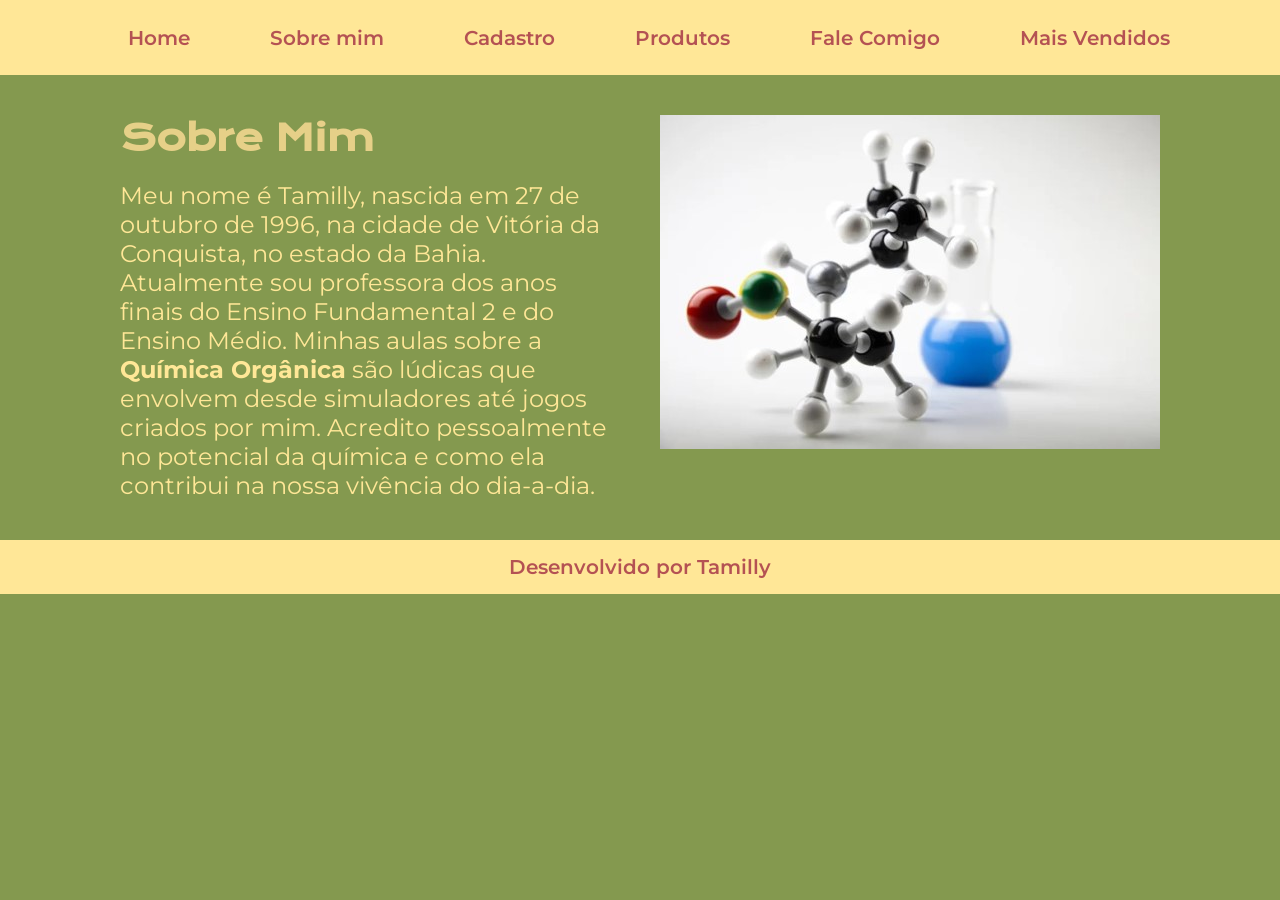
<file: Pages/sobremim.html>
<!DOCTYPE html>
<html lang="en">
<head>
    <meta charset="UTF-8">
    <meta name="viewport" content="width=device-width, initial-scale=1.0">
    <title>Minha Página Pessoal</title>
    <link rel="stylesheet" href="/style.css">
</head>
<body>
<header>
    <section class="cabecalho">
        <nav class="cabecalho_menu">
            <a class="cabecalho_menu_link" href="/index.html">Home   </a>
            <a class="cabecalho_menu_link" href="/Pages/sobremim.html">Sobre mim     </a>
            <a class="cabecalho_menu_link" href="/Pages/Cadastro.html">Cadastro    </a>
            <a class="cabecalho_menu_link" href="/Pages/produtos.html">Produtos    </a>
            <a class="cabecalho_menu_link" href="/Pages/falecomigo.html">Fale Comigo   </a>
            <a class="cabecalho_menu_link" href="/Pages/maisvendidos.html">Mais Vendidos  </a>
        </nav>
        </section>
</header>
    <main class="apresentacao">

    <section class="apresentacao_conteudo">

            <h1 class="apresentacao_conteudo_titulo">Sobre Mim</h1>
            
            <p class="apresentacao_conteudo_texto">Meu nome é Tamilly, nascida em 27 de outubro de 1996, na cidade 
 de Vitória da Conquista, no estado da Bahia. Atualmente sou professora dos anos finais do Ensino Fundamental 2 
 e do Ensino Médio. Minhas aulas sobre a <B>Química Orgânica</B> são lúdicas que envolvem desde simuladores até jogos
 criados por mim. Acredito pessoalmente no potencial da química e como ela contribui na nossa vivência do dia-a-dia. </p>
    
    
        </section>
        <section class="apresentacao_imagem">
            <img src="/Imagens/imagem.jpg" alt="foto de um anel aromatico"> 
        </section>
    </main>

<footer>
    <section class="rodape">
        Desenvolvido por Tamilly
    </section>
</footer>

<!-- para comentários ctrl+; -->
 <!-- SECTION N FAZ DENTRO DE SECTION, MAS DIV FAZ DENTRO DE DIV -->

</body>
</html>
</file>
<file: style.css>
@import url('https://fonts.googleapis.com/css2?family=Krona+One&family=Montserrat:ital,wght@0,100..900;1,100..900&display=swap');

*{
    margin: 0;
    padding: 0;
}

:root {
    --cor-primaria: #84994F;
    --cor-secundaria: #FFE797;
    --cor-terciaria: #B45253;
    --cor-hover: #cfe890;
    --cor-quarta: #ade916;
    --cor-titulo: #e6d088;
    
    --fonte-titulo: "Krona One", sans-serif;
    --fonte-secundaria: "Montserrat", sans-serif;

}
    /* PARA "ZERAR" AS MEDIDAS DO SITE o "*" é um código para tudo */
body {
  background-color:var(--cor-primaria);
  color: var(--cor-secundaria);
  
}

.cabecalho {
    background-color: var(--cor-secundaria);
    padding: 2% 0% 2% 10%;
}

.cabecalho_menu {
    display: flex;
    gap: 80px;

}

.cabecalho_menu_link{
    font-family: var(--fonte-secundaria);
    font-weight: 600;
    font-size: 20px;
    color: var(--cor-terciaria);
    text-decoration: none;
}

.cabecalho_menu_link:hover {
    color: var(--cor-primaria);
}

.apresentacao {
    display: flex;
    gap: 40px;
    padding: 40px;
    justify-content: center;
}

.apresentacao_conteudo {
    width: 500px;
    display: flex;
    flex-direction: column;
    font-family: var(--fonte-secundaria);
    gap: 20px;
}

.apresentacao_conteudo_titulo {
    font-size: 36px;
    font-family: var(--fonte-titulo);
    color: var(--cor-titulo);
}

.titulo_destaque {
    color: var(--cor-terciaria);
    text-decoration:solid;
}

.apresentacao_conteudo_texto {
  font-size: 24px;  
}

.texto_destaque {
    background-color: var(--cor-terciaria);
}

.apresentacao_links {
    display: flex;
    justify-content: space-between;
    flex-direction: column;
    align-items: center;
    gap: 16px;
}

.apresentacao_links_link {
    display: flex;
    align-items: center;  
    justify-content: center;
    gap: 10px;
    background-color: var(--cor-secundaria);
    color: var(--cor-terciaria);
    width: 378px;
    font-size: 24px;
    font-family: var(--fonte-secundaria);
    text-decoration: none;
    font-weight: 600;
    padding: 21.5px 0px;
    border-radius: 16px;
}

.apresentacao_links_link:hover {
    background-color: var(--cor-terciaria);
    color: var(--cor-secundaria);
}

.rodape {
    background-color: var(--cor-secundaria);
    padding: 15px;
    text-align: center;
    font-size: 20px;
    font-weight: 600;
    color: var(--cor-terciaria);
    font-family: var(--fonte-secundaria);
}

.produtos {
    display: flex;
    gap: 40px;
    padding: 40px;
    flex-direction: column;
    align-items: center;

}

.produtos_titulo {
    font-size: 24px;
    font-family: var(--fonte-secundaria);

}

.produtos_apresentacao {
display: flex;
justify-content: center;
flex-direction: row;
flex-wrap: wrap;
gap: 25px;
padding: 50px;

}
.produto_par {
    display: flex;
    justify-content: flex-start;
    gap: 15px;
    flex-direction: column;
    width: 250px;
    height: 350px;
    border-radius: 10px;
    border: solid, 2px, var(--cor-terciaria);
    background-color: var(--cor-hover);
}

.produtos_texto {
    font-size: 18px;
    color: var(--cor-terciaria);
    font-family: var(--fonte-secundaria);
    text-align: center;
    font-weight: 600;
}

.produtos_lista {
    font-size: 13px;
    color: var(--cor-terciaria);
    font-family: var(--fonte-secundaria);
    text-align: left;
    padding: 20px;
    font-weight: 600;
    word-spacing: 150px ;

}

.produtos_imagens {
    width: 250px;
    border-radius: 10px;

}

.precoproduto {
    display: flex;
    justify-content: space-between;
    align-items: center;
    
}

.precoproduto_texto {
    font-size: 20px;
    font-family: var(--fonte-secundaria);
    color: var(--cor-primaria);
    padding: 10px;
    text-align: center;
}

.precoproduto_botao {
    font-size: 14px;
    font-family: var(--fonte-secundaria);
    color: var(--cor-quarta);
    text-align: center;
    background-color: var(--cor-terciaria);
    padding: 10px;
    border-radius: 2px 2px 2px 2px;
    cursor: pointer;
}

.precoproduto_botao:hover {
    color: var(--cor-terciaria);
    background-color: var(--cor-quarta);
}

.produto_par_maisvendidos {
    display: flex;
    justify-content: flex-start;
    gap: 15px;
    flex-direction: column;
    width: 250px;
    height: 350px;
    border-radius: 10px;
    border: solid, 2px, var(--cor-quarta);
    background-color: var(--cor-secundaria);
}

.produtos_texto_maisvendidos {
    font-size: 18px;
    color: var(--cor-primaria);
    font-family: var(--fonte-secundaria);
    text-align: center;
    font-weight: 600;
}

.produtos_lista_maisvendidos {
    font-size: 13px;
    color: var(--cor-primaria);
    font-family: var(--fonte-secundaria);
    text-align: left;
    padding: 20px;
    font-weight: 600;
    word-spacing: 150px ;

}

.formulario {
    display: flex;
    flex-direction: column;
    align-items: center;
    gap: 40px;
    padding: 40px;
}

.formulario_titulo{
    font-size: 36px;
    font-family: var(--fonte-titulo);
    color: var(--cor-titulo); 
}

.formulario_preencher {
    font-size: 15px;
    font-family: var(--fonte-secundaria);
    color: var(--cor-secundaria); 
    font-weight: 500;

}

.formulario_caixa {
    background-color: var(--cor-primaria);
    height: 20px;
    color: var(--cor-hover);
    border-radius: 20px;
    border: 2px solid var(--cor-titulo);
    padding: 10px;

}

.formulario_caixa2,
.formulario_botao {
    background-color: var(--cor-primaria);
    color: var(--cor-titulo);
    border-radius: 15px;
    padding: 10px;
    border: 2px solid var(--cor-titulo);
}

.formulario_botao:hover {
    background-color: var(--cor-secundaria);
    transition-duration: 0.05s;
    color: var(--cor-primaria);
}

.formulario__campo {
    border: var(--cor-primaria);
    padding: 10px;

}


.mensagem-erro {
    color: var(--cor-terciaria);
    font-style: italic;
    font-weight: 600;
}



/* AULA DE FLEXBOX ???WWW*/
.container{
    display: flex;
    flex-direction: row;
    justify-content: space-around;
}

.caixa{
   border: solid var(--cor-terciaria);
}

.caixa2{
   border: solid var(--cor-destaque);
}

.caixa3{
   border: solid var(--cor-secundaria);
}

.caixa4{
   border: solid var(--cor-primaria);
}
</file>
